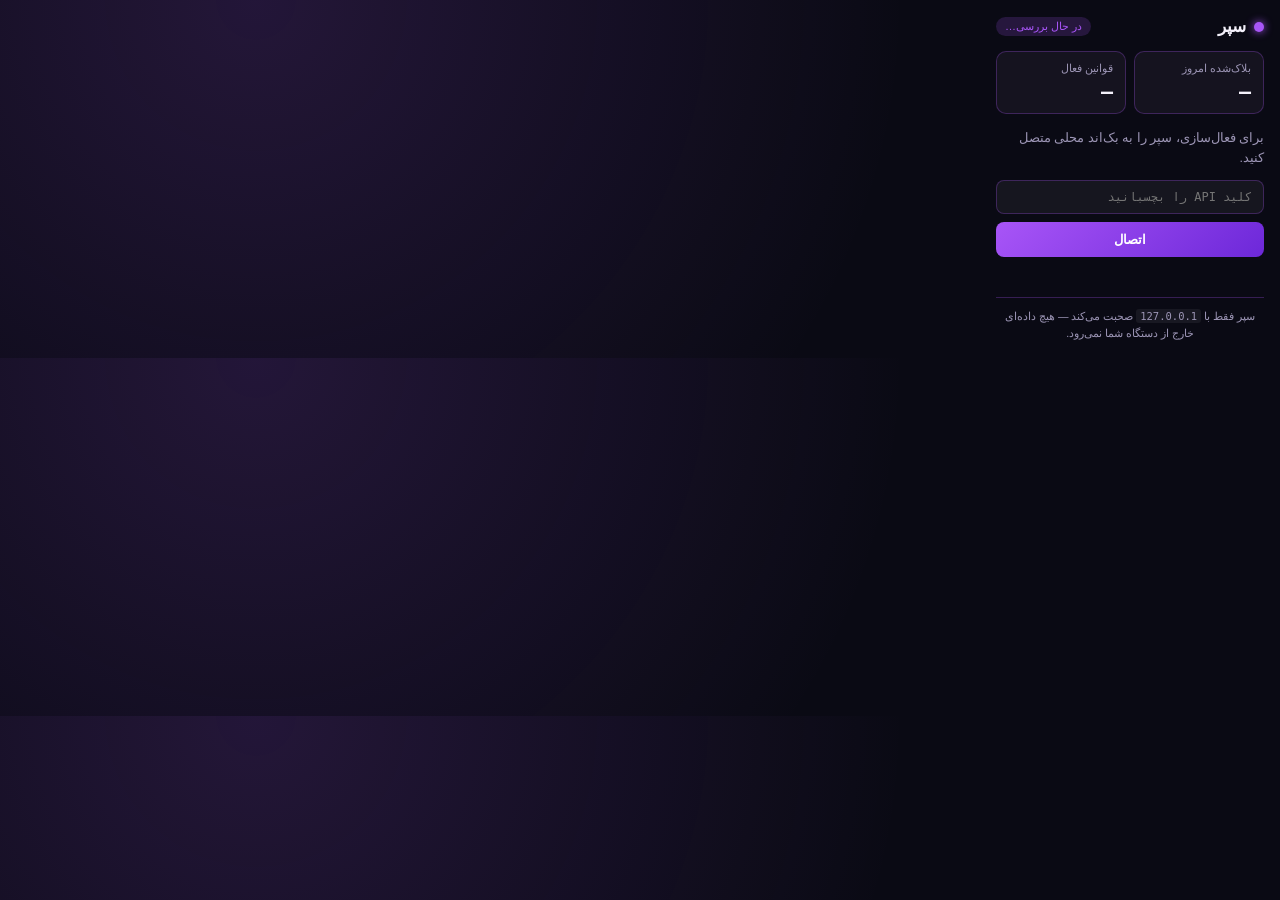
<file: firewall-project/extension/popup/popup.html>
<!DOCTYPE html>
<html lang="fa" dir="rtl">
<head>
<meta charset="UTF-8">
<title>سپر</title>
<link rel="stylesheet" href="popup.css">
</head>
<body>

<div class="popup">

  <header class="popup-head">
    <div class="logo-dot"></div>
    <h1>سپر</h1>
    <span class="status-pill" id="statusPill">در حال بررسی…</span>
  </header>

  <div class="popup-stats">
    <div class="mini-stat">
      <span class="mini-label">بلاک‌شده امروز</span>
      <span class="mini-value" id="blockedToday">—</span>
    </div>
    <div class="mini-stat">
      <span class="mini-label">قوانین فعال</span>
      <span class="mini-value" id="activeRules">—</span>
    </div>
  </div>

  <div class="popup-section" id="connectedSection" style="display:none">
    <button class="btn-block" id="openDashboardBtn">باز کردن داشبورد کامل</button>
    <button class="btn-ghost-block" id="resyncBtn">همگام‌سازی قوانین</button>
  </div>

  <div class="popup-section" id="disconnectedSection">
    <p class="hint-text">برای فعال‌سازی، سپر را به بک‌اند محلی متصل کنید.</p>
    <input type="password" id="apiKeyInput" placeholder="کلید API را بچسبانید">
    <button class="btn-block" id="connectBtn">اتصال</button>
    <p class="error-text" id="errorText"></p>
  </div>

  <footer class="popup-footer">
    سپر فقط با <code>127.0.0.1</code> صحبت می‌کند — هیچ داده‌ای خارج از دستگاه شما نمی‌رود.
  </footer>

</div>

<script src="popup.js"></script>
</body>
</html>
</file>
<file: firewall-project/extension/popup/popup.css>
/* ====================================================================
   سپر | Popup styles
   ==================================================================== */

@font-face {
  font-family: 'system';
  src: local('Tahoma');
}

:root {
  --bg-deep: #0A0A14;
  --bg-panel: #15131F;
  --violet: #A855F7;
  --violet-dim: #6D28D9;
  --violet-glow: rgba(168, 85, 247, 0.18);
  --violet-border: rgba(168, 85, 247, 0.28);
  --ink: #F4F1FB;
  --ink-dim: #9C95B5;
  --safe: #34D399;
  --danger: #F43F5E;
}

* { box-sizing: border-box; }

body {
  margin: 0;
  width: 300px;
  background: var(--bg-deep);
  background-image: radial-gradient(circle at 20% 0%, rgba(168,85,247,0.16), transparent 60%);
  color: var(--ink);
  font-family: 'Vazirmatn', Tahoma, sans-serif;
}

.popup { padding: 16px; }

.popup-head {
  display: flex;
  align-items: center;
  gap: 8px;
  margin-bottom: 14px;
}

.logo-dot {
  width: 10px; height: 10px;
  border-radius: 50%;
  background: var(--violet);
  box-shadow: 0 0 8px var(--violet);
  flex-shrink: 0;
}

.popup-head h1 {
  font-size: 17px;
  margin: 0;
  font-weight: 700;
}

.status-pill {
  margin-right: auto;
  font-size: 11px;
  padding: 3px 9px;
  border-radius: 20px;
  background: var(--violet-glow);
  color: var(--violet);
  white-space: nowrap;
}
.status-pill.online { background: rgba(52,211,153,0.15); color: var(--safe); }
.status-pill.offline { background: rgba(244,63,94,0.15); color: var(--danger); }

.popup-stats {
  display: flex;
  gap: 8px;
  margin-bottom: 14px;
}

.mini-stat {
  flex: 1;
  background: var(--bg-panel);
  border: 1px solid var(--violet-border);
  border-radius: 10px;
  padding: 10px 12px;
  display: flex;
  flex-direction: column;
  gap: 4px;
}

.mini-label { font-size: 11px; color: var(--ink-dim); }
.mini-value { font-size: 20px; font-weight: 700; font-family: monospace; }

.popup-section { display: flex; flex-direction: column; gap: 8px; }

.hint-text {
  font-size: 12.5px;
  color: var(--ink-dim);
  margin: 0 0 4px;
  line-height: 1.6;
}

#apiKeyInput {
  background: rgba(255,255,255,0.05);
  border: 1px solid var(--violet-border);
  border-radius: 8px;
  padding: 9px 11px;
  color: var(--ink);
  font-family: monospace;
  font-size: 12px;
}
#apiKeyInput:focus { outline: none; border-color: var(--violet); }

.btn-block, .btn-ghost-block {
  border-radius: 8px;
  padding: 10px;
  font-size: 13px;
  font-weight: 700;
  cursor: pointer;
  font-family: inherit;
  border: none;
}

.btn-block {
  background: linear-gradient(135deg, var(--violet), var(--violet-dim));
  color: #fff;
}
.btn-block:hover { filter: brightness(1.1); }

.btn-ghost-block {
  background: transparent;
  border: 1px solid var(--violet-border);
  color: var(--ink-dim);
}
.btn-ghost-block:hover { color: var(--ink); border-color: var(--violet); }

.error-text {
  color: var(--danger);
  font-size: 12px;
  margin: 2px 0 0;
  min-height: 14px;
}

.popup-footer {
  margin-top: 16px;
  font-size: 10.5px;
  color: var(--ink-dim);
  line-height: 1.6;
  text-align: center;
  border-top: 1px solid var(--violet-border);
  padding-top: 10px;
}
.popup-footer code {
  font-family: monospace;
  background: rgba(255,255,255,0.06);
  padding: 1px 4px;
  border-radius: 3px;
}

:focus-visible { outline: 2px solid var(--violet); outline-offset: 1px; }
</file>
